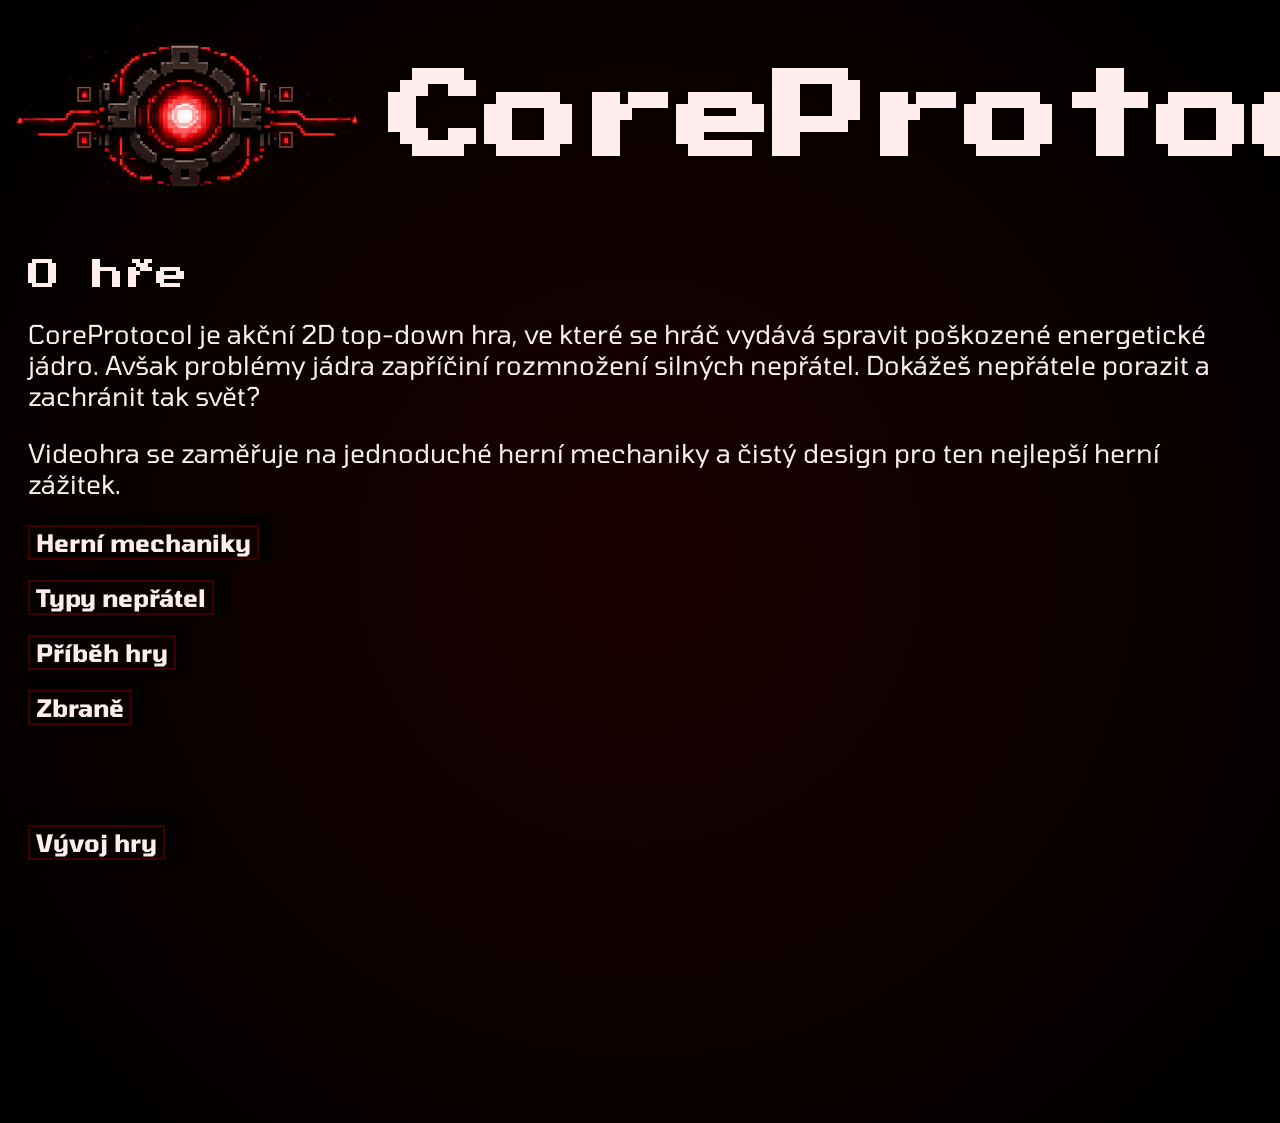
<file: index.html>
<!DOCTYPE html>
<html lang="cs">

<head>
    <meta charset="UTF-8">
    <meta name="viewport" content="width=device-width, initial-scale=1.0">
    <title>CoreProtocol</title>
    <link rel="stylesheet" href="style.css">
    <link rel="preconnect" href="https://fonts.googleapis.com">
    <link rel="preconnect" href="https://fonts.gstatic.com" crossorigin>
    <link href="https://fonts.googleapis.com/css2?family=Press+Start+2P&display=swap" rel="stylesheet">
    <link href="https://fonts.googleapis.com/css2?family=Tomorrow:ital,wght@0,100;0,200;0,300;0,400;0,500;0,600;0,700;0,800;0,900;1,100;1,200;1,300;1,400;1,500;1,600;1,700;1,800;1,900&display=swap" rel="stylesheet">
</head>

<body>
    <div class="nazev">
        <img class="logo" src="imgs/Logo.png" alt="Logo hry">
        <h1>CoreProtocol</h1>
    </div>
    <div class="basicinfo">
        <h2>O hře</h2>
        <p>CoreProtocol je akční 2D top-down hra, ve které se hráč vydává spravit poškozené energetické jádro. Avšak problémy jádra zapříčiní rozmnožení silných nepřátel. Dokážeš nepřátele porazit a zachránit tak svět?    </p>
        <p>Videohra se zaměřuje na jednoduché herní mechaniky a čistý design pro ten nejlepší herní zážitek.</p>
    </div>
    <a style="text-decoration: none;" href="mechaniky.html">
     <button class="mechaniky" id="mech">Herní mechaniky</button>
    </a>
    <a style="text-decoration: none;" href="typy.html">
     <button class="typy" id="typ">Typy nepřátel</button>
    </a>
    <a style="text-decoration: none;" href="pribeh.html">
     <button class="příběh" id="příb">Příběh hry</button>
    </a>
    <a style="text-decoration: none;" href="zbrane.html">
     <button class="zbraně" id="zbraň">Zbraně</button>
    </a>
    <a style="text-decoration: none;" href="vyvoj.html">
     <button class="vývoj" id="výv">Vývoj hry</button>
    </a>
    <a style="text-decoration: none;" href="diagram.html">
     <button class="diagram" id="dia">Zobrazit vývojový diagram</button>
    </a>
   <script src="script.js"></script> 
</body>

</html>
</file>
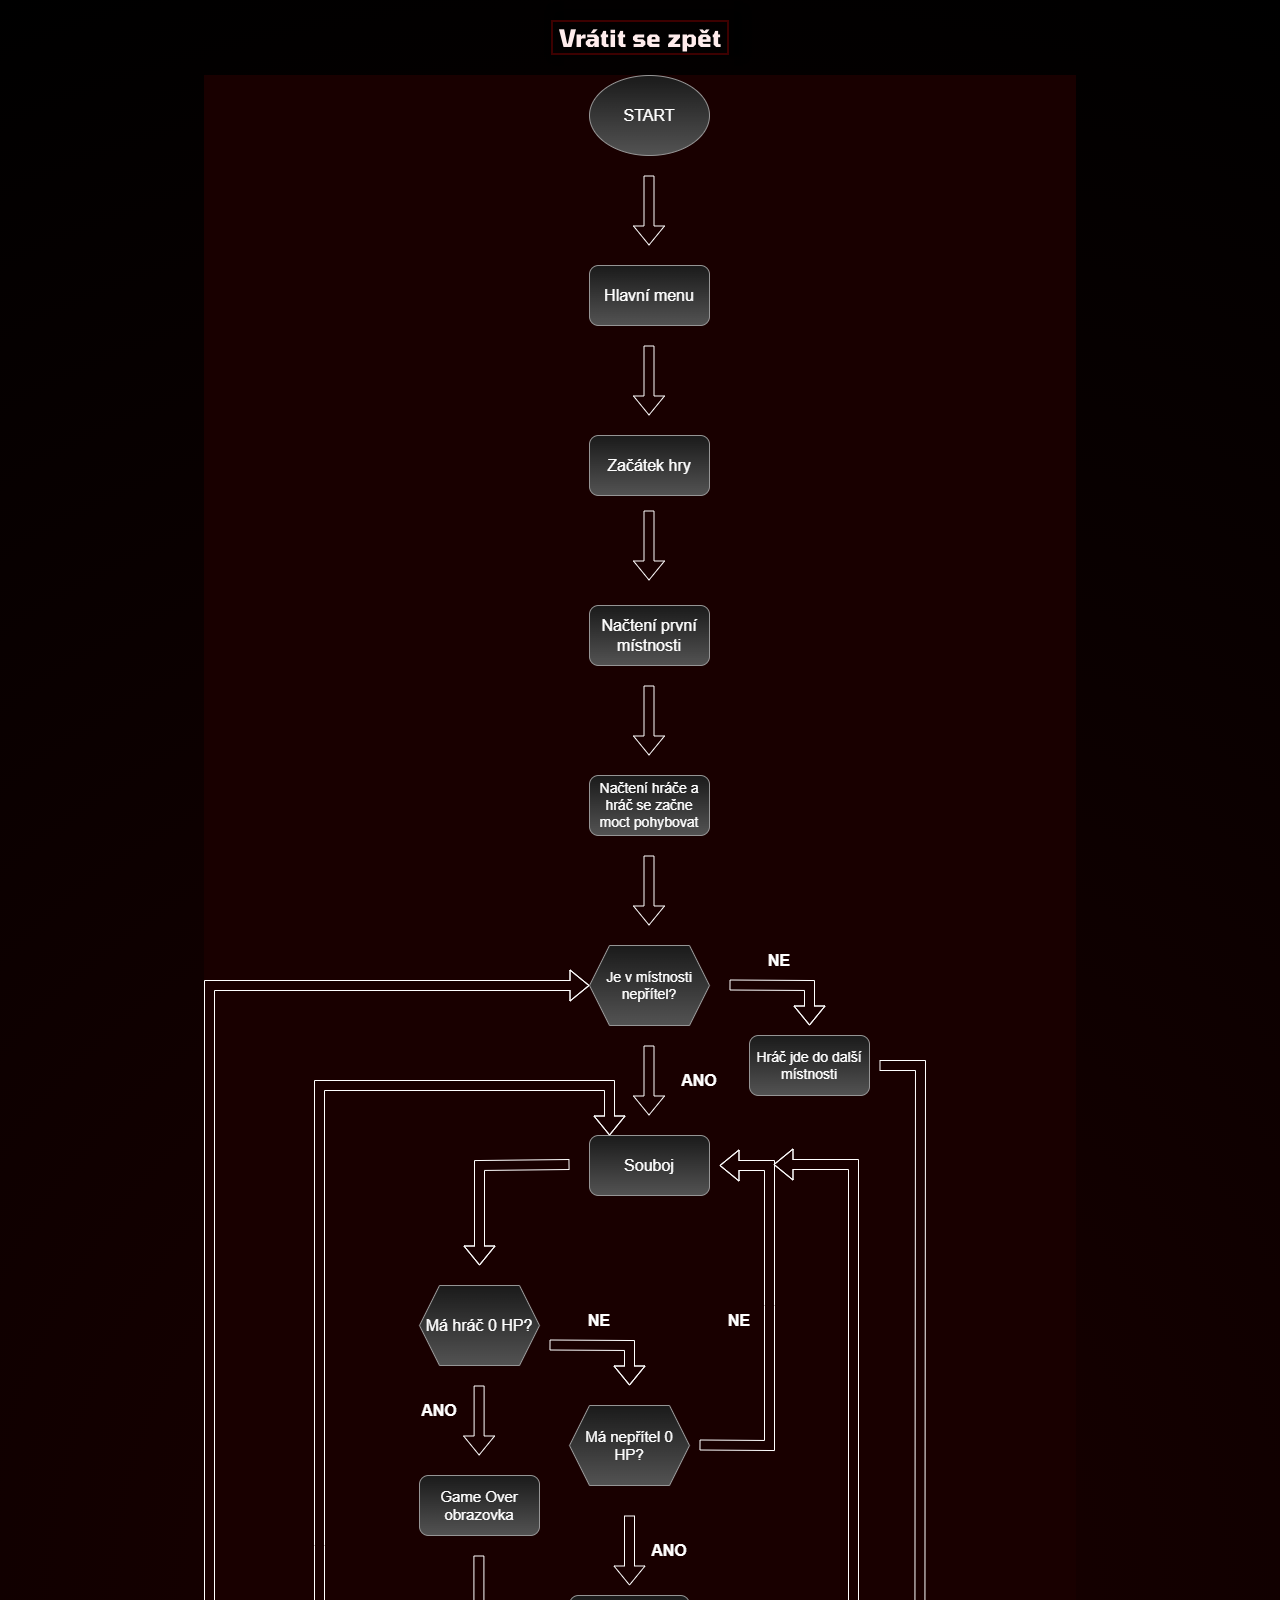
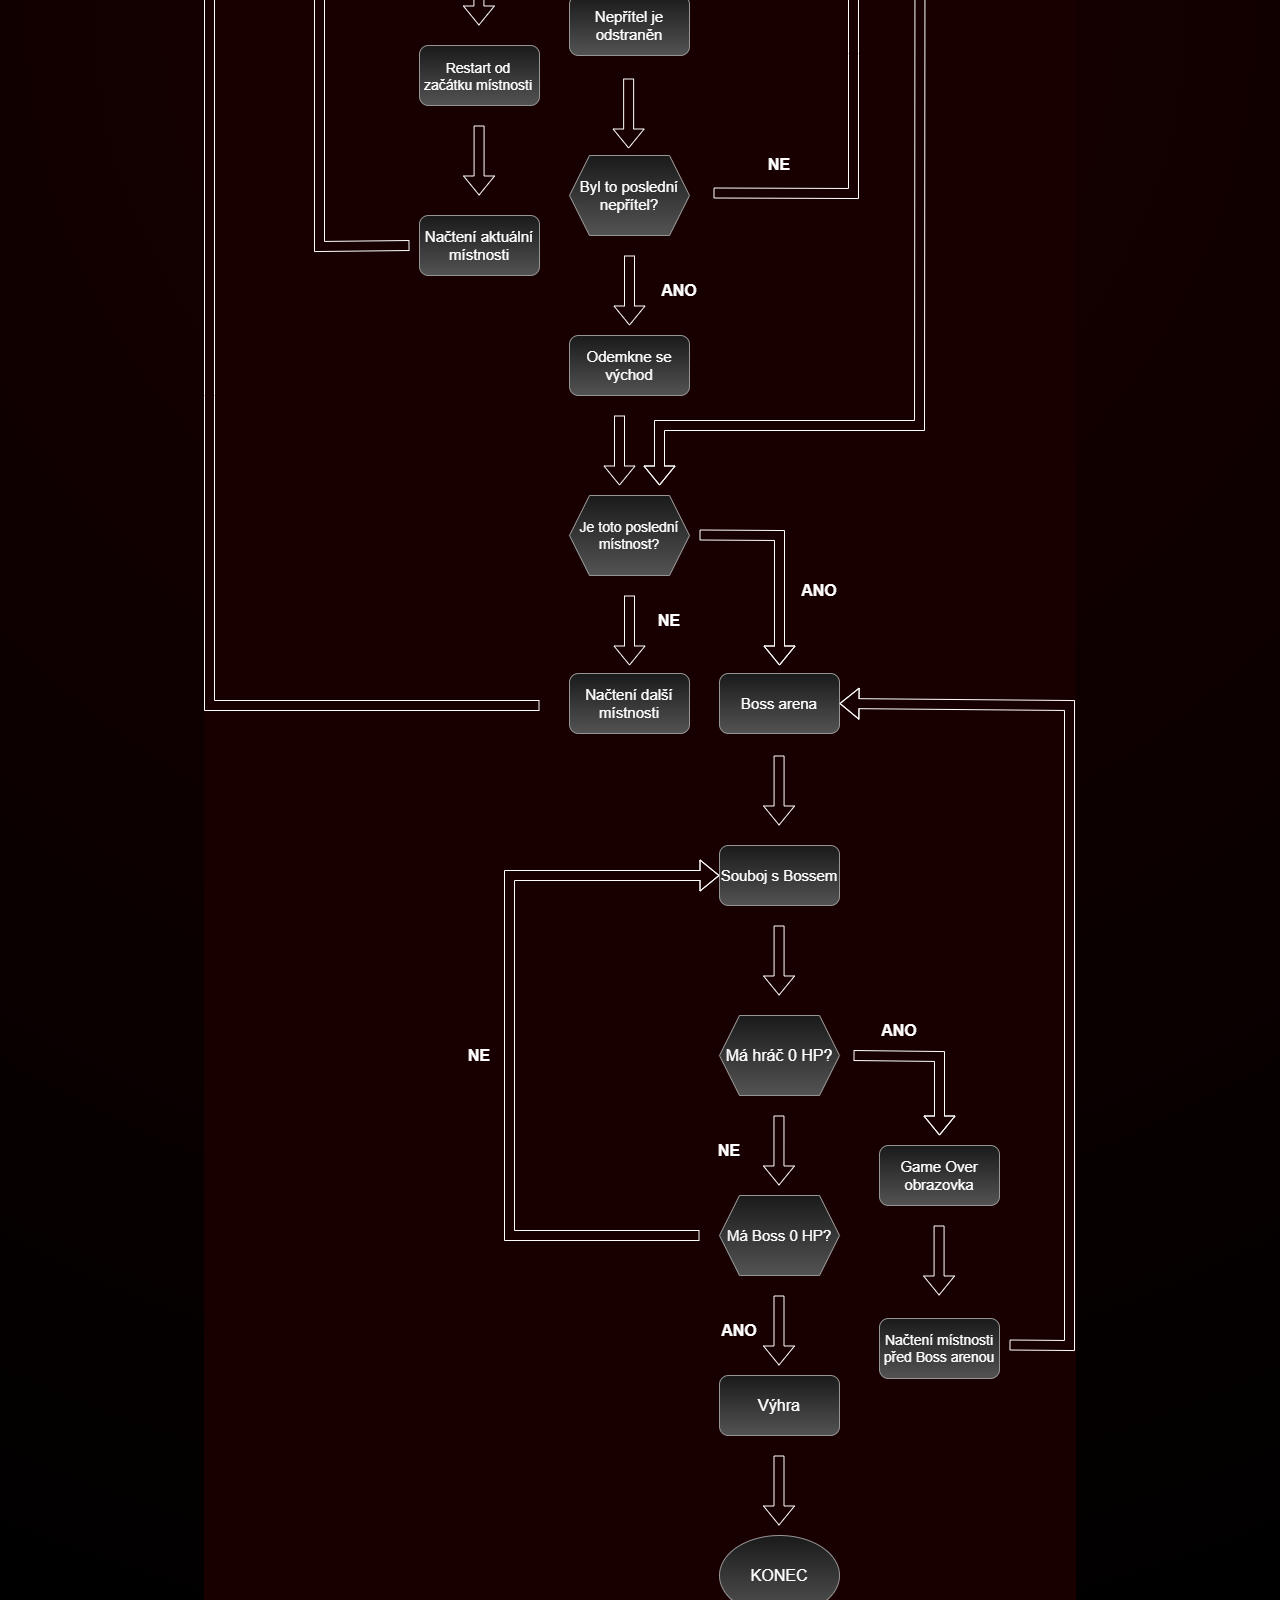
<file: diagram.html>
<!DOCTYPE html>
<html lang="cs">
<head>
    <meta charset="UTF-8">
    <meta name="viewport" content="width=device-width, initial-scale=1.0">
    <title>Diagram</title>
    <link rel="stylesheet" href="style.css">
    <link rel="preconnect" href="https://fonts.googleapis.com">
    <link rel="preconnect" href="https://fonts.gstatic.com" crossorigin>
    <link href="https://fonts.googleapis.com/css2?family=Press+Start+2P&display=swap" rel="stylesheet">
    <link href="https://fonts.googleapis.com/css2?family=Tomorrow:ital,wght@0,100;0,200;0,300;0,400;0,500;0,600;0,700;0,800;0,900;1,100;1,200;1,300;1,400;1,500;1,600;1,700;1,800;1,900&display=swap" rel="stylesheet">
</head>
<body>
    <a style="text-decoration: none;" href="index.html">
     <button class="zpátky" id="zpět">Vrátit se zpět</button>
     <img class="diagram-obrázek" id="diagram_vývoj" src="imgs/diagram.png" alt="Vývojový diagram hry">
    </a>
    <script src="script.js"></script>
</body>
</html>
</file>
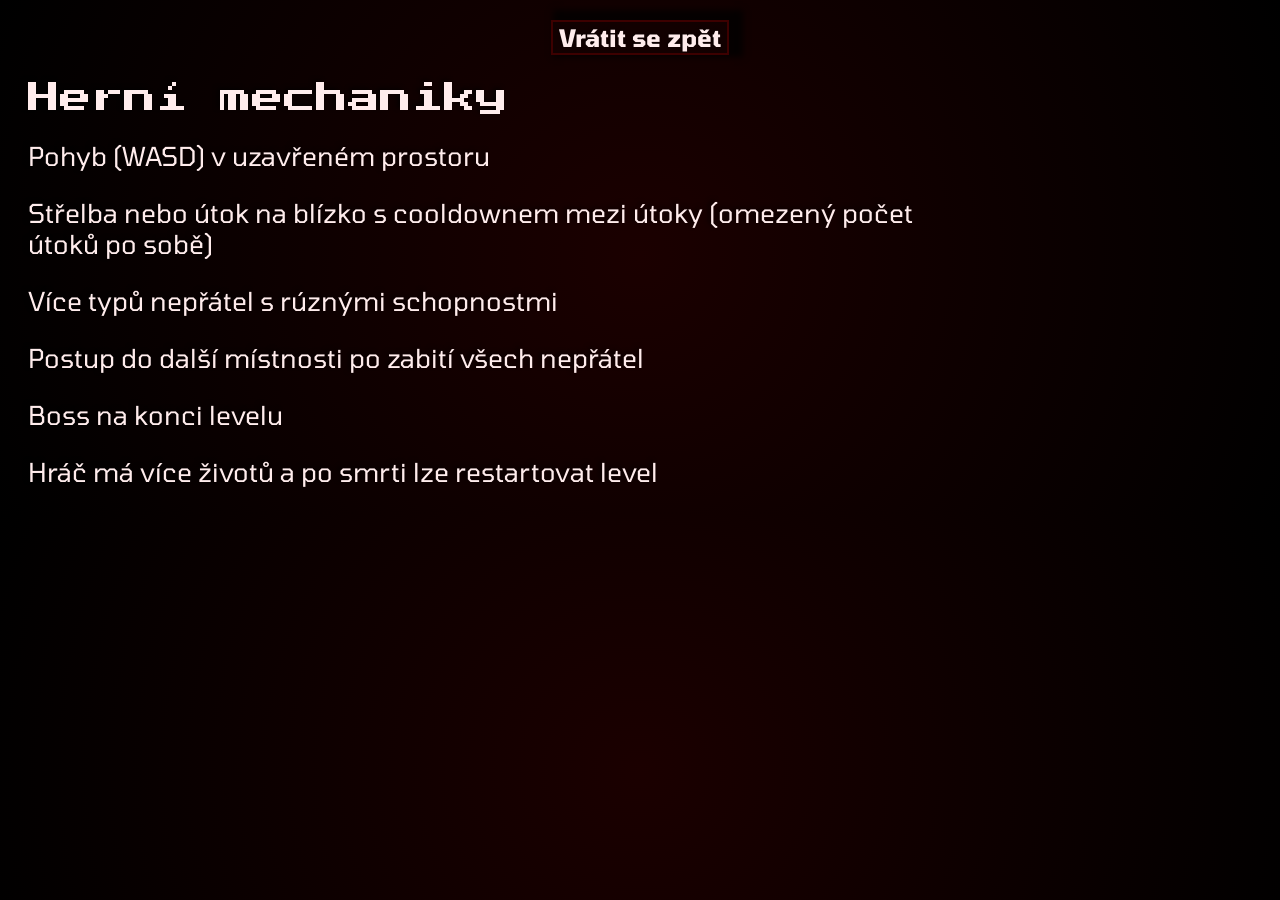
<file: mechaniky.html>
<!DOCTYPE html>
<html lang="cs">
<head>
    <meta charset="UTF-8">
    <meta name="viewport" content="width=device-width, initial-scale=1.0">
    <title>Mechaniky</title>
    <link rel="stylesheet" href="style.css">
    <link rel="preconnect" href="https://fonts.googleapis.com">
    <link rel="preconnect" href="https://fonts.gstatic.com" crossorigin>
    <link href="https://fonts.googleapis.com/css2?family=Press+Start+2P&display=swap" rel="stylesheet">
    <link href="https://fonts.googleapis.com/css2?family=Tomorrow:ital,wght@0,100;0,200;0,300;0,400;0,500;0,600;0,700;0,800;0,900;1,100;1,200;1,300;1,400;1,500;1,600;1,700;1,800;1,900&display=swap" rel="stylesheet">
</head>
<body>
    <a style="text-decoration: none;" href="index.html">
     <button class="zpátky" id="zpět">Vrátit se zpět</button>
    </a>
    <div class="mechaniky-text" id="text">
        <h2>Herní mechaniky</h2>
        <p>Pohyb (WASD) v uzavřeném prostoru</p>
        <p>Střelba nebo útok na blízko s cooldownem mezi útoky (omezený počet útoků po sobě)</p>
        <p>Více typů nepřátel s rúznými schopnostmi</p>
        <p>Postup do další místnosti po zabití všech nepřátel</p>
        <p>Boss na konci levelu</p>
        <p>Hráč má více životů a po smrti lze restartovat level</p>
    </div>
    <script src="script.js"></script>
</body>
</html>
</file>
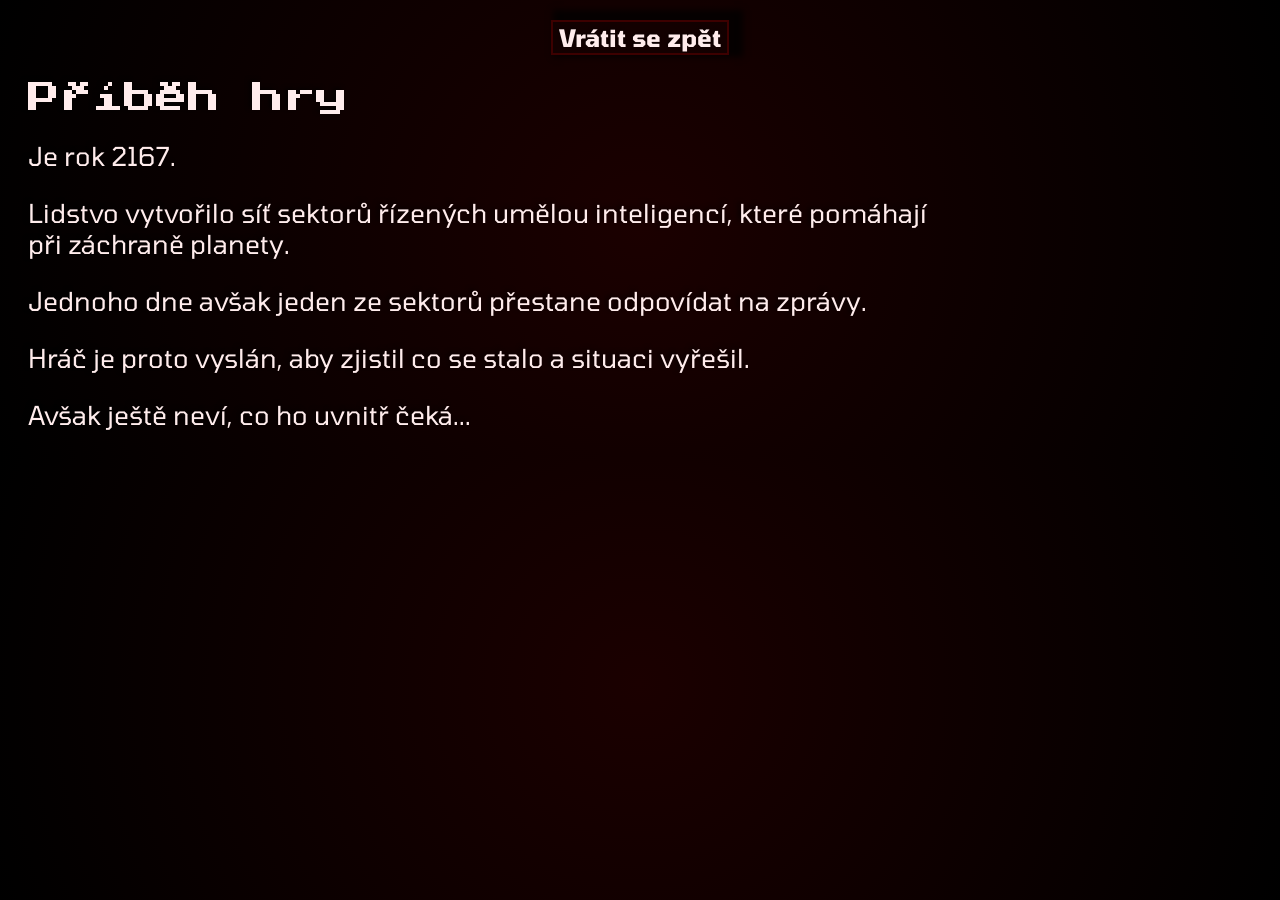
<file: pribeh.html>
<!DOCTYPE html>
<html lang="cs">
<head>
    <meta charset="UTF-8">
    <meta name="viewport" content="width=device-width, initial-scale=1.0">
    <title>Příběh</title>
    <link rel="stylesheet" href="style.css">
    <link rel="preconnect" href="https://fonts.googleapis.com">
    <link rel="preconnect" href="https://fonts.gstatic.com" crossorigin>
    <link href="https://fonts.googleapis.com/css2?family=Press+Start+2P&display=swap" rel="stylesheet">
    <link href="https://fonts.googleapis.com/css2?family=Tomorrow:ital,wght@0,100;0,200;0,300;0,400;0,500;0,600;0,700;0,800;0,900;1,100;1,200;1,300;1,400;1,500;1,600;1,700;1,800;1,900&display=swap" rel="stylesheet">
</head>
<body>
    <a style="text-decoration: none;" href="index.html">
     <button class="zpátky" id="zpět">Vrátit se zpět</button>
    </a>
    <div class="příběh-text" id="text2">
        <h2>Příběh hry</h2>
        <p>Je rok 2167.</p>
        <p>Lidstvo vytvořilo síť sektorů řízených umělou inteligencí, které pomáhají při záchraně planety.</p>
        <p>Jednoho dne avšak jeden ze sektorů přestane odpovídat na zprávy.</p>
        <p>Hráč je proto vyslán, aby zjistil co se stalo a situaci vyřešil.</p>
        <p>Avšak ještě neví, co ho uvnitř čeká...</p>
    </div>
    <script src="script.js"></script>
</body>
</html>
</file>
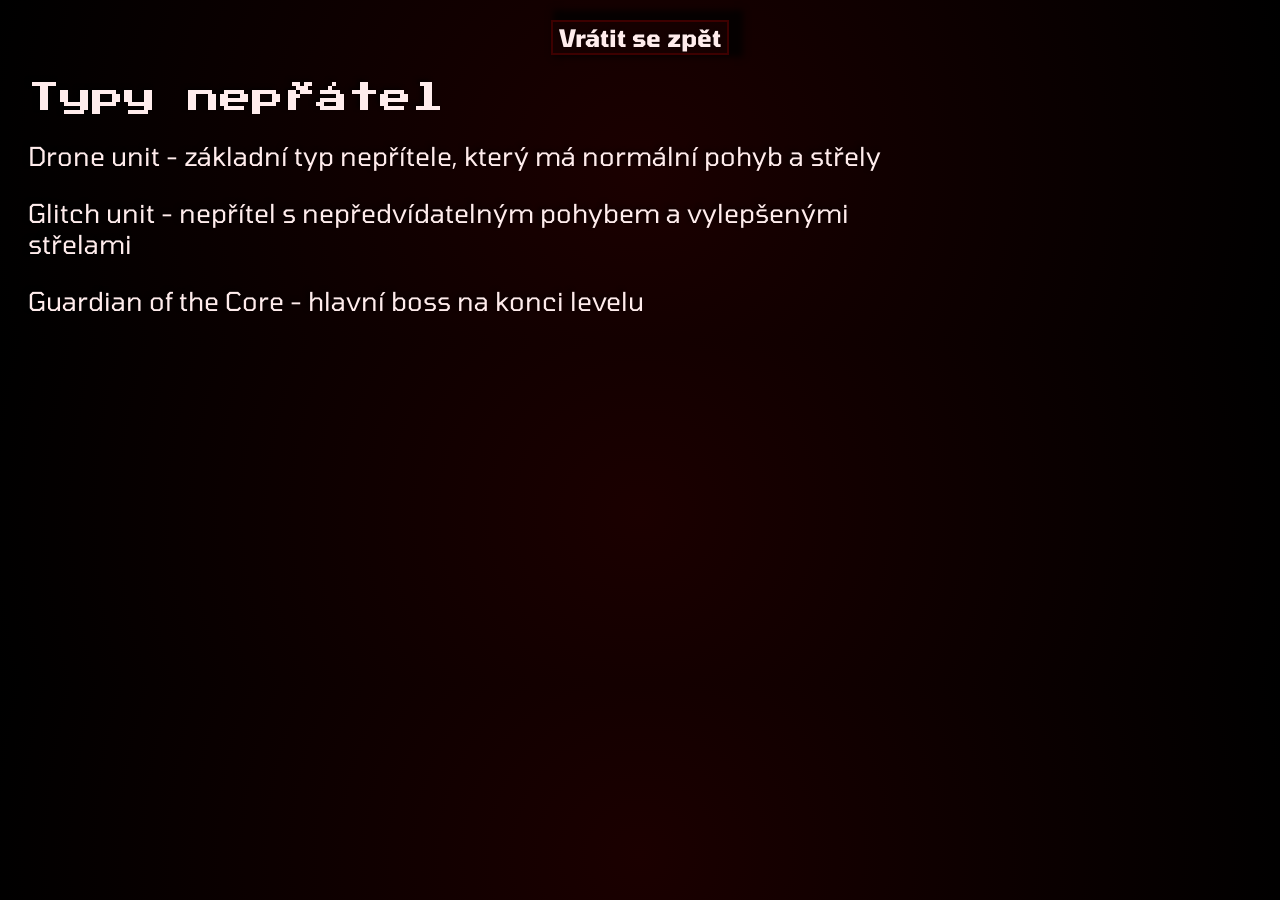
<file: typy.html>
<!DOCTYPE html>
<html lang="cs">
<head>
    <meta charset="UTF-8">
    <meta name="viewport" content="width=device-width, initial-scale=1.0">
    <title>Typy</title>
    <link rel="stylesheet" href="style.css">
    <link rel="preconnect" href="https://fonts.googleapis.com">
    <link rel="preconnect" href="https://fonts.gstatic.com" crossorigin>
    <link href="https://fonts.googleapis.com/css2?family=Press+Start+2P&display=swap" rel="stylesheet">
    <link href="https://fonts.googleapis.com/css2?family=Tomorrow:ital,wght@0,100;0,200;0,300;0,400;0,500;0,600;0,700;0,800;0,900;1,100;1,200;1,300;1,400;1,500;1,600;1,700;1,800;1,900&display=swap" rel="stylesheet">
</head>
<body>
    <a style="text-decoration: none;" href="index.html">
     <button class="zpátky" id="zpět">Vrátit se zpět</button>
    </a>
    <div class="typy-text" id="text1">
        <h2>Typy nepřátel</h2>
        <p>Drone unit - základní typ nepřítele, který má normální pohyb a střely</p>
        <p>Glitch unit - nepřítel s nepředvídatelným pohybem a vylepšenými střelami</p>
        <p>Guardian of the Core - hlavní boss na konci levelu</p>
    </div>
    <script src="script.js"></script>
</body>
</html>
</file>
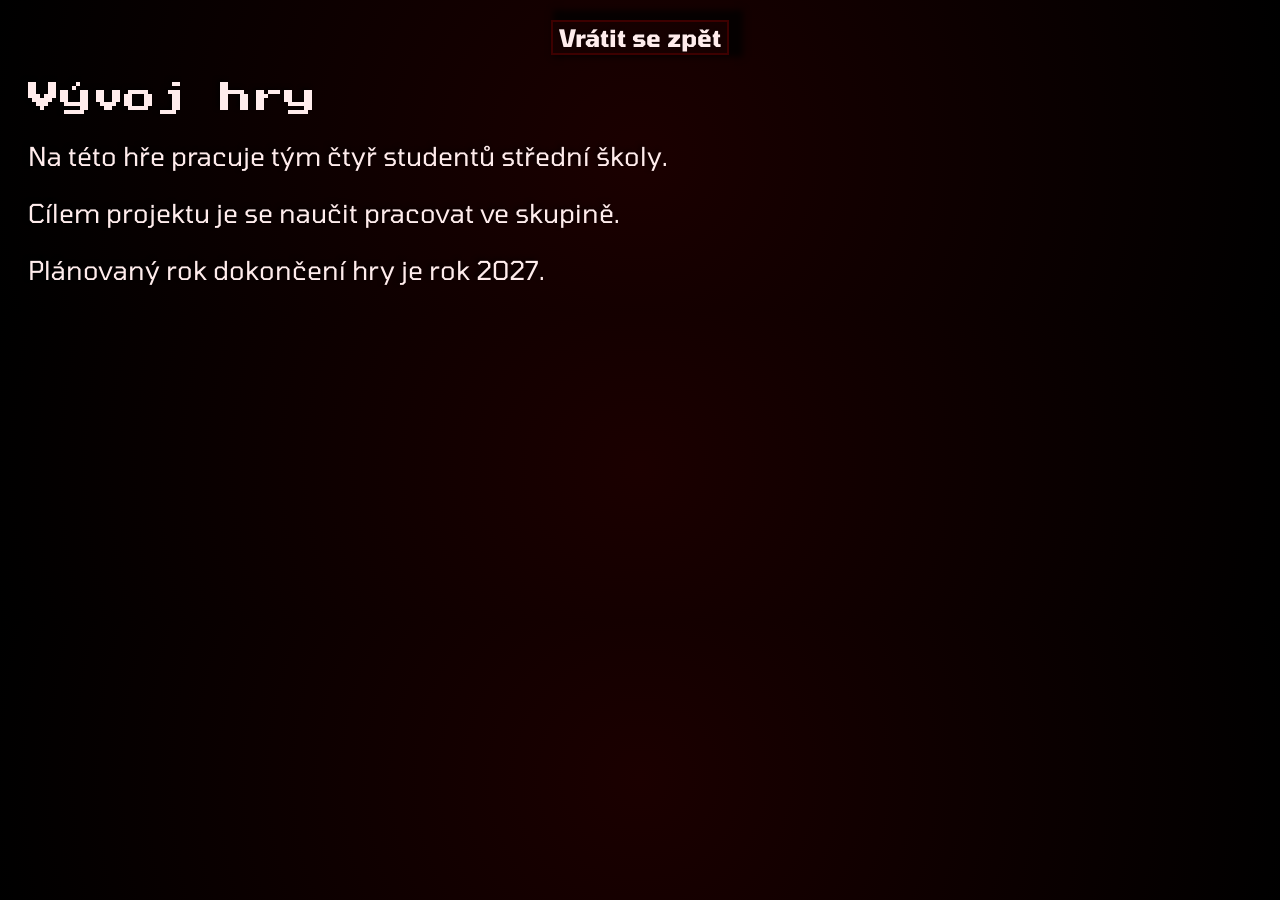
<file: vyvoj.html>
<!DOCTYPE html>
<html lang="cs">
<head>
    <meta charset="UTF-8">
    <meta name="viewport" content="width=device-width, initial-scale=1.0">
    <title>Vývoj</title>
    <link rel="stylesheet" href="style.css">
    <link rel="preconnect" href="https://fonts.googleapis.com">
    <link rel="preconnect" href="https://fonts.gstatic.com" crossorigin>
    <link href="https://fonts.googleapis.com/css2?family=Press+Start+2P&display=swap" rel="stylesheet">
    <link href="https://fonts.googleapis.com/css2?family=Tomorrow:ital,wght@0,100;0,200;0,300;0,400;0,500;0,600;0,700;0,800;0,900;1,100;1,200;1,300;1,400;1,500;1,600;1,700;1,800;1,900&display=swap" rel="stylesheet">
</head>
<body>
    <a style="text-decoration: none;" href="index.html">
     <button class="zpátky" id="zpět">Vrátit se zpět</button>
    </a>
     <div class="vývoj-text" id="text4">
        <h2>Vývoj hry</h2>
        <p>Na této hře pracuje tým čtyř studentů střední školy. </p>
        <p>Cílem projektu je se naučit pracovat ve skupině.</p>
        <p>Plánovaný rok dokončení hry je rok 2027.</p>
     </div>
    <script src="script.js"></script>
</body>
</html>
</file>
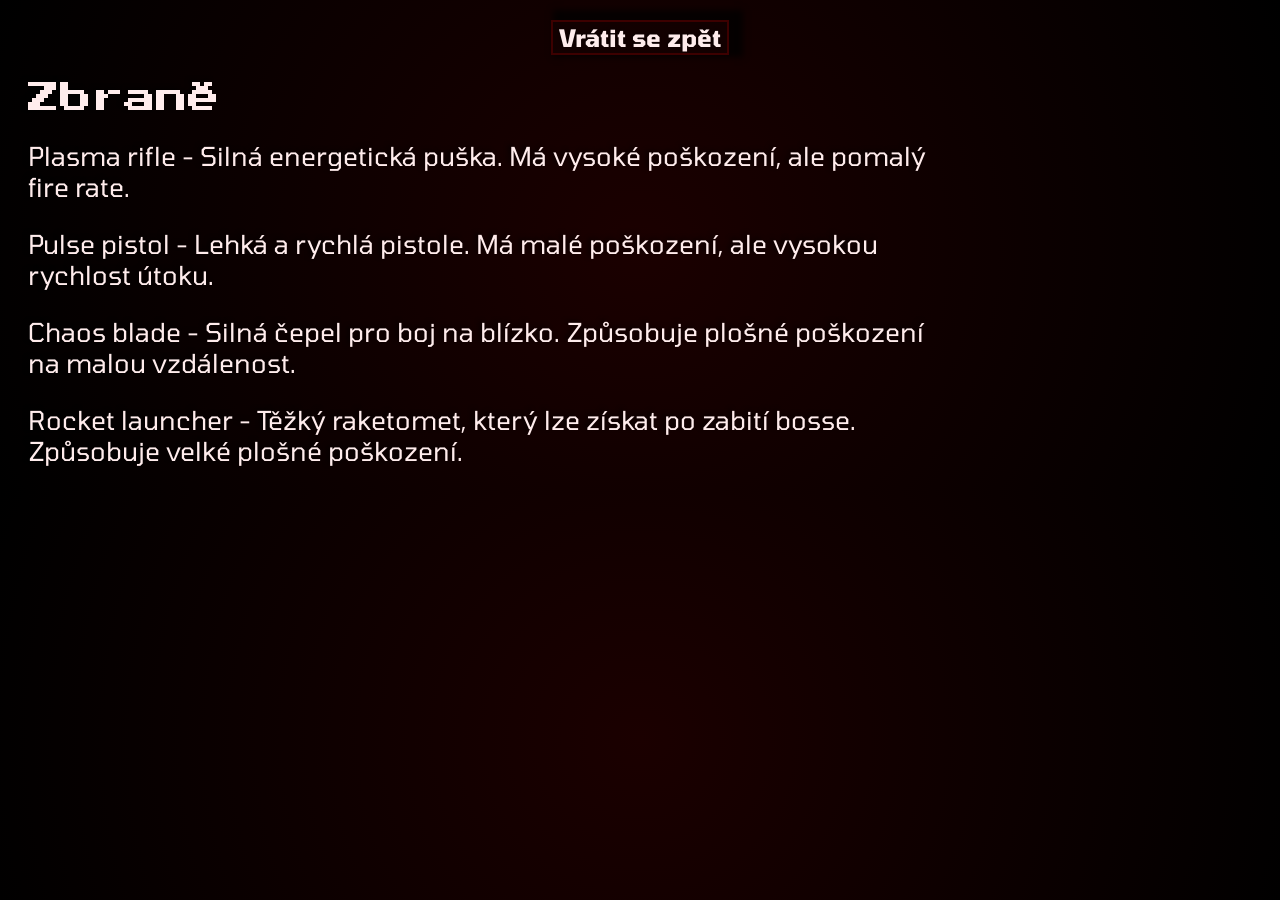
<file: zbrane.html>
<!DOCTYPE html>
<html lang="cs">
<head>
    <meta charset="UTF-8">
    <meta name="viewport" content="width=device-width, initial-scale=1.0">
    <title>Zbraně</title>
    <link rel="stylesheet" href="style.css">
    <link rel="preconnect" href="https://fonts.googleapis.com">
    <link rel="preconnect" href="https://fonts.gstatic.com" crossorigin>
    <link href="https://fonts.googleapis.com/css2?family=Press+Start+2P&display=swap" rel="stylesheet">
    <link href="https://fonts.googleapis.com/css2?family=Tomorrow:ital,wght@0,100;0,200;0,300;0,400;0,500;0,600;0,700;0,800;0,900;1,100;1,200;1,300;1,400;1,500;1,600;1,700;1,800;1,900&display=swap" rel="stylesheet">
</head>
<body>
    <a style="text-decoration: none;" href="index.html">
     <button class="zpátky" id="zpět">Vrátit se zpět</button>
    </a>
    <div class="zbraně-text" id="text3">
        <h2>Zbraně</h2>
        <p>Plasma rifle - Silná energetická puška. Má vysoké poškození, ale pomalý fire rate.</p>
        <p>Pulse pistol - Lehká a rychlá pistole. Má malé poškození, ale vysokou rychlost útoku.</p>
        <p>Chaos blade - Silná čepel pro boj na blízko. Způsobuje plošné poškození na malou vzdálenost.</p>
        <p>Rocket launcher - Těžký raketomet, který lze získat po zabití bosse. Způsobuje velké plošné poškození.</p>
    </div>
    <script src="script.js"></script>
</body>
</html>
</file>
<file: style.css>
body {
    background-color: #0a0a0a;
    color: #ffecec;
    background: radial-gradient(circle, #1b0000 0%, #000000 100%);
    font-family: "Tomorrow";
}
.logo {
    height: 200px;
    width: 360px;
    padding-top: 7px;
    margin-right: 20px;
}

.nazev {
    font-size: 48px;
    text-shadow: -3px -2px 4px rgba(0,0,0,0.61);
    display: flex;
    font-weight: bold;
    font-family: 'Press Start 2P';
    font-style: normal;
    font-weight: 400;
    font-display: swap;
    src: url(https://fonts.gstatic.com/s/pressstart2p/v16/e3t4euO8T-267oIAQAu6jDQyK3nVivM.woff2) format('woff2');
    unicode-range: U+0000-00FF, U+0131, U+0152-0153, U+02BB-02BC, U+02C6, U+02DA, U+02DC, U+0304, U+0308, U+0329, U+2000-206F, U+20AC, U+2122, U+2191, U+2193, U+2212, U+2215, U+FEFF, U+FFFD;
}

.basicinfo h2 {
    font-size: 32px;
    text-shadow: -3px -2px 4px rgba(0,0,0,0.61);
    text-align: left;
    font-weight: bold;
    padding-left: 20px;
    font-family: 'Press Start 2P';
    font-style: normal;
    font-weight: 400;
    font-display: swap;
    src: url(https://fonts.gstatic.com/s/pressstart2p/v16/e3t4euO8T-267oIAQAu6jDQyK3nVivM.woff2) format('woff2');
    unicode-range: U+0000-00FF, U+0131, U+0152-0153, U+02BB-02BC, U+02C6, U+02DA, U+02DC, U+0304, U+0308, U+0329, U+2000-206F, U+20AC, U+2122, U+2191, U+2193, U+2212, U+2215, U+FEFF, U+FFFD;

}

.basicinfo p {
    font-size: 26px;
    text-shadow: -3px -2px 4px rgba(0,0,0,0.61);
    font-weight: normal;
    max-width: 1200px;
    padding-left: 20px;
}

button {
    font-family: "Tomorrow";
    display: block;
    margin: 20px;
    color: #ffecec;
    background-color: transparent;
    border: #3d0000 2px solid;
}

.mechaniky-text p {
    font-size: 26px;
    text-shadow: -3px -2px 4px rgba(0,0,0,0.61);
    font-weight: normal;
    max-width: 900px;
    padding-left: 20px;
    display: block;
}

.mechaniky-text h2 {
    font-size: 32px;
    text-shadow: -3px -2px 4px rgba(0,0,0,0.61);
    text-align: left;
    font-weight: bold;
    padding-left: 20px;
    font-family: 'Press Start 2P';
    font-style: normal;
    font-weight: 400;
    font-display: swap;
    src: url(https://fonts.gstatic.com/s/pressstart2p/v16/e3t4euO8T-267oIAQAu6jDQyK3nVivM.woff2) format('woff2');
    unicode-range: U+0000-00FF, U+0131, U+0152-0153, U+02BB-02BC, U+02C6, U+02DA, U+02DC, U+0304, U+0308, U+0329, U+2000-206F, U+20AC, U+2122, U+2191, U+2193, U+2212, U+2215, U+FEFF, U+FFFD;
}

.mechaniky {
    box-sizing: auto 30px;
    box-shadow: 8px -4px 6px 6px rgba(0,0,0,0.75);
    cursor: pointer;
    transition: all;
    font-size: 24px;
    text-shadow: -1px -1px 3px rgba(0,0,0,0.50);
    font-weight: bold;
    text-align: center;
}

.mechaniky:hover {
    box-sizing: auto 30px;
    box-shadow: 8px -4px 6px 6px rgba(0,0,0,0.75);
    cursor: pointer;
    transition: all;
    transition: transform 0.3s;
    font-size: 24px;
    text-shadow: -1px -1px 3px rgba(0,0,0,0.50);
    font-weight: bold;
    text-align: center;
    background-color: #ff0000;
    color: black;
}

.typy-text p {
    font-size: 26px;
    text-shadow: -3px -2px 4px rgba(0,0,0,0.61);
    font-weight: normal;
    max-width: 900px;
    padding-left: 20px;
    display: block;
}

.typy-text h2 {
    font-size: 32px;
    text-shadow: -3px -2px 4px rgba(0,0,0,0.61);
    text-align: left;
    font-weight: bold;
    padding-left: 20px;
    font-family: 'Press Start 2P';
    font-style: normal;
    font-weight: 400;
    font-display: swap;
    src: url(https://fonts.gstatic.com/s/pressstart2p/v16/e3t4euO8T-267oIAQAu6jDQyK3nVivM.woff2) format('woff2');
    unicode-range: U+0000-00FF, U+0131, U+0152-0153, U+02BB-02BC, U+02C6, U+02DA, U+02DC, U+0304, U+0308, U+0329, U+2000-206F, U+20AC, U+2122, U+2191, U+2193, U+2212, U+2215, U+FEFF, U+FFFD;
}

.typy {
    box-sizing: auto 30px;
    box-shadow: 8px -4px 6px 6px rgba(0,0,0,0.75);
    cursor: pointer;
    transition: all;
    font-size: 24px;
    text-shadow: -1px -1px 3px rgba(0,0,0,0.50);
    font-weight: bold;
    text-align: center;
}

.typy:hover {
    box-sizing: auto 30px;
    box-shadow: 8px -4px 6px 6px rgba(0,0,0,0.75);
    cursor: pointer;
    transition: all;
    transition: transform 0.3s;
    font-size: 24px;
    text-shadow: -1px -1px 3px rgba(0,0,0,0.50);
    font-weight: bold;
    text-align: center;
    background-color: #ff0000;
    color: black;
}

.příběh-text p {
    font-size: 26px;
    text-shadow: -3px -2px 4px rgba(0,0,0,0.61);
    font-weight: normal;
    max-width: 900px;
    padding-left: 20px;
    display: block;
}

.příběh-text h2 {
    font-size: 32px;
    text-shadow: -3px -2px 4px rgba(0,0,0,0.61);
    text-align: left;
    font-weight: bold;
    padding-left: 20px;
    font-family: 'Press Start 2P';
    font-style: normal;
    font-weight: 400;
    font-display: swap;
    src: url(https://fonts.gstatic.com/s/pressstart2p/v16/e3t4euO8T-267oIAQAu6jDQyK3nVivM.woff2) format('woff2');
    unicode-range: U+0000-00FF, U+0131, U+0152-0153, U+02BB-02BC, U+02C6, U+02DA, U+02DC, U+0304, U+0308, U+0329, U+2000-206F, U+20AC, U+2122, U+2191, U+2193, U+2212, U+2215, U+FEFF, U+FFFD;
}

.příběh {
    box-sizing: auto 30px;
    box-shadow: 8px -4px 6px 6px rgba(0,0,0,0.75);
    cursor: pointer;
    transition: all;
    font-size: 24px;
    text-shadow: -1px -1px 3px rgba(0,0,0,0.50);
    font-weight: bold;
    text-align: center;
}
.příběh:hover {
    box-sizing: auto 30px;
    box-shadow: 8px -4px 6px 6px rgba(0,0,0,0.75);
    cursor: pointer;
    transition: all;
    transition: transform 0.3s;
    font-size: 24px;
    text-shadow: -1px -1px 3px rgba(0,0,0,0.50);
    font-weight: bold;
    text-align: center;
    background-color: #ff0000;
    color: black;
}

.zbraně-text p {
    font-size: 26px;
    text-shadow: -3px -2px 4px rgba(0,0,0,0.61);
    font-weight: normal;
    max-width: 900px;
    padding-left: 20px;
    display: block;
}

.zbraně-text h2 {
    font-size: 32px;
    text-shadow: -3px -2px 4px rgba(0,0,0,0.61);
    text-align: left;
    font-weight: bold;
    padding-left: 20px;
    font-family: 'Press Start 2P';
    font-style: normal;
    font-weight: 400;
    font-display: swap;
    src: url(https://fonts.gstatic.com/s/pressstart2p/v16/e3t4euO8T-267oIAQAu6jDQyK3nVivM.woff2) format('woff2');
    unicode-range: U+0000-00FF, U+0131, U+0152-0153, U+02BB-02BC, U+02C6, U+02DA, U+02DC, U+0304, U+0308, U+0329, U+2000-206F, U+20AC, U+2122, U+2191, U+2193, U+2212, U+2215, U+FEFF, U+FFFD;
}

.zbraně {
    box-sizing: auto 30px;
    box-shadow: 8px -4px 6px 6px rgba(0,0,0,0.75);
    cursor: pointer;
    transition: all;
    font-size: 24px;
    text-shadow: -1px -1px 3px rgba(0,0,0,0.50);
    font-weight: bold;
    text-align: center;
}

.zbraně:hover {
    box-sizing: auto 30px;
    box-shadow: 8px -4px 6px 6px rgba(0,0,0,0.75);
    cursor: pointer;
    transition: all;
    transition: transform 0.3s;
    font-size: 24px;
    text-shadow: -1px -1px 3px rgba(0,0,0,0.50);
    font-weight: bold;
    text-align: center;
    background-color: #ff0000;
    color: black;
}

.vývoj-text p {
    font-size: 26px;
    text-shadow: -3px -2px 4px rgba(0,0,0,0.61);
    font-weight: normal;
    max-width: 900px;
    padding-left: 20px;
    display: block;
}

.vývoj-text h2 {
    font-size: 32px;
    text-shadow: -3px -2px 4px rgba(0,0,0,0.61);
    text-align: left;
    font-weight: bold;
    padding-left: 20px;
    font-family: 'Press Start 2P';
    font-style: normal;
    font-weight: 400;
    font-display: swap;
    src: url(https://fonts.gstatic.com/s/pressstart2p/v16/e3t4euO8T-267oIAQAu6jDQyK3nVivM.woff2) format('woff2');
    unicode-range: U+0000-00FF, U+0131, U+0152-0153, U+02BB-02BC, U+02C6, U+02DA, U+02DC, U+0304, U+0308, U+0329, U+2000-206F, U+20AC, U+2122, U+2191, U+2193, U+2212, U+2215, U+FEFF, U+FFFD;
}

.vývoj {
    margin-top: 100px;
    box-sizing: auto 30px;
    box-shadow: 8px -4px 6px 6px rgba(0,0,0,0.75);
    cursor: pointer;
    transition: all;
    font-size: 24px;
    text-shadow: -1px -1px 3px rgba(0,0,0,0.50);
    font-weight: bold;
    text-align: center;
}

.vývoj:hover {
    margin-top: 100px;
    box-sizing: auto 30px;
    box-shadow: 8px -4px 6px 6px rgba(0,0,0,0.75);
    cursor: pointer;
    transition: transform 0.3s;
    font-size: 24px;
    text-shadow: -1px -1px 3px rgba(0,0,0,0.50);
    font-weight: bold;
    text-align: center;
    background-color: #ff0000;
    color: black;
}

.diagram-obrázek {
    display: block;
    margin-left: auto;
    margin-right: auto;
    margin-top: 20px;
}

.diagram {
    margin-left: 1290px;
    margin-top: 150px;
    box-sizing: auto 30px;
    box-shadow: 8px -4px 6px 6px rgba(0,0,0,0.75);
    cursor: pointer;
    transition: all;
    font-size: 24px;
    text-shadow: -1px -1px 3px rgba(0,0,0,0.50);
    font-weight: bold;
    text-align: center;
}

.diagram:hover {
    margin-left: 1290px;
    margin-top: 150px;
    box-sizing: auto 30px;
    box-shadow: 8px -4px 6px 6px rgba(0,0,0,0.75);
    cursor: pointer;
    transition: transform 0.3s;
    font-size: 24px;
    text-shadow: -1px -1px 3px rgba(0,0,0,0.50);
    font-weight: bold;
    text-align: center;
    background-color: #ff0000;
    color: black;
}

.press-start-2p-regular {
    font-family: "Press Start 2P", system-ui;
    font-weight: 400;
    font-style: normal;
}

.tomorrow-regular {
    font-family: "Tomorrow", sans-serif;
    font-weight: 400;
    font-style: normal;
}

.zpátky {
    margin-left: auto;
    margin-right: auto;
    box-sizing: auto 30px;
    box-shadow: 8px -4px 6px 6px rgba(0,0,0,0.75);
    cursor: pointer;
    transition: all;
    font-size: 24px;
    text-shadow: -1px -1px 3px rgba(0,0,0,0.50);
    font-weight: bold;
    text-align: center;
}

.zpátky:hover {
    margin-left: auto;
    margin-right: auto;
    box-sizing: auto 30px;
    box-shadow: 8px -4px 6px 6px rgba(0,0,0,0.75);
    cursor: pointer;
    transition: transform 0.3s;
    font-size: 24px;
    text-shadow: -1px -1px 3px rgba(0,0,0,0.50);
    font-weight: bold;
    text-align: center;
    background-color: #ff0000;
    color: black;
}
</file>
